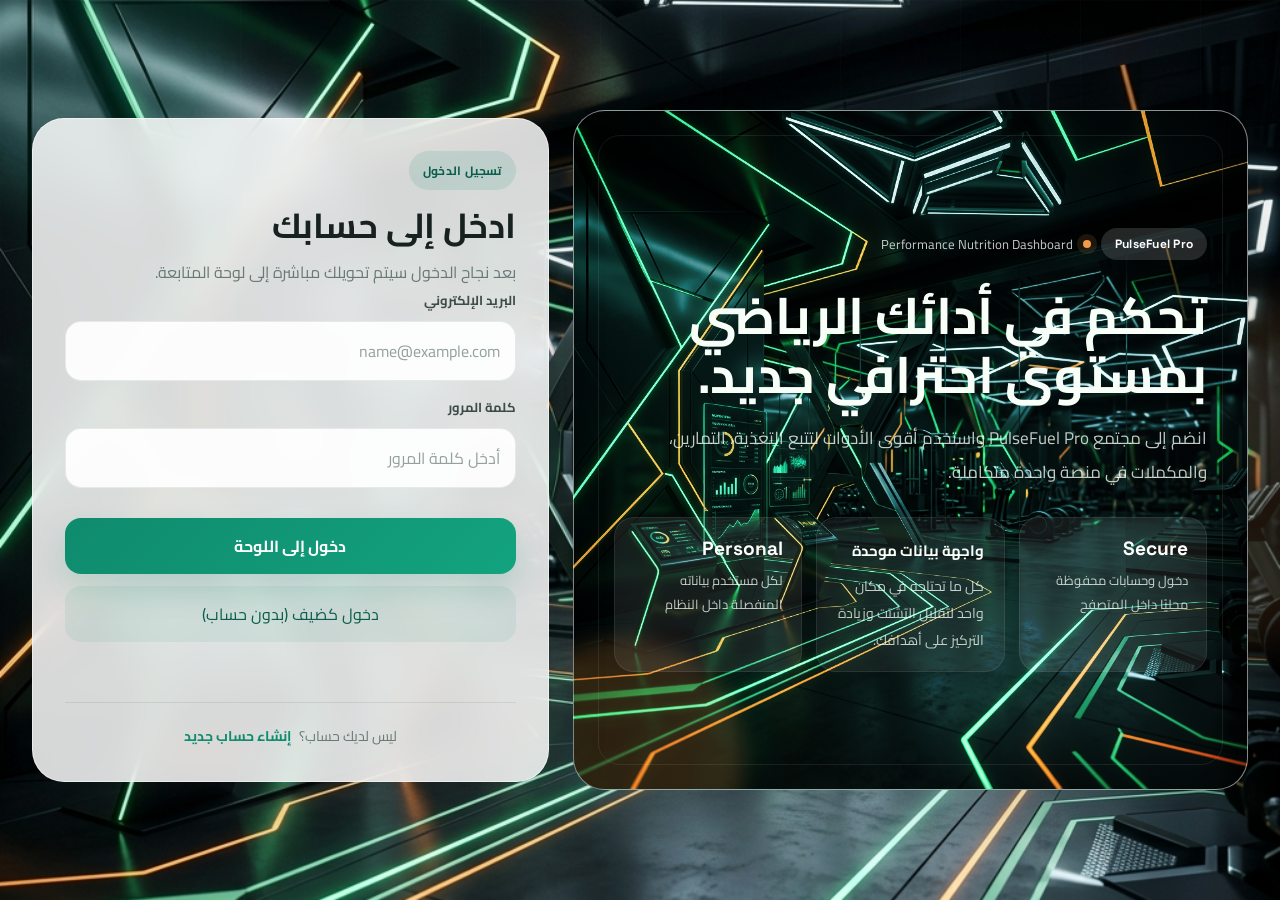
<file: index.html>
<!DOCTYPE html>
<html lang="ar" dir="rtl">
<head>
  <meta charset="UTF-8">
  <meta name="viewport" content="width=device-width, initial-scale=1.0">
  <meta name="description" content="لوحة احترافية لحساب السعرات والماكروز، تنظيم المكملات، تسجيل الأداء، وبناء نظام تمرين وغذاء يومي.">
  <title>PulseFuel Pro | لوحة التغذية والتمرين</title>
  <link rel="preconnect" href="https://fonts.googleapis.com">
  <link rel="preconnect" href="https://fonts.gstatic.com" crossorigin>
  <link href="https://fonts.googleapis.com/css2?family=Cairo:wght@400;500;600;700;800&family=Space+Grotesk:wght@500;700&display=swap" rel="stylesheet">
  <link rel="stylesheet" href="./styles.css">
</head>
<body>
  <div class="page-orb orb-one"></div>
  <div class="page-orb orb-two"></div>

  <div id="appScreen" class="app-shell">
    <header class="topbar">
      <div class="topbar-copy">
        <div class="brand-lockup">
          <span class="brand-kicker">PulseFuel Pro</span>
          <span class="brand-dot"></span>
          <span class="topbar-meta">Performance Command Center</span>
        </div>
        <h1 class="topbar-title">متابعة التغذية، المكملات، والأداء من لوحة واحدة</h1>
        <p class="topbar-text">
          واجهة عملية تمنحك أرقامًا أوضح، قرارات أسرع، وسجلًا مرتبًا لكل ما يتعلق بيومك الرياضي.
        </p>
        <nav class="topbar-nav" aria-label="روابط سريعة">
          <a href="#nutritionPanel">التغذية</a>
          <a href="#supplementsPanel">المكملات</a>
          <a href="#workoutPanel">الأداء</a>
          <a href="#progressPanel">التطور</a>
          <a href="#historyPanel">السجل</a>
        </nav>
      </div>
      <div class="topbar-actions">
        <span id="currentUserName" class="user-badge"></span>
        <button id="logoutBtn" class="btn btn-secondary" type="button">تسجيل الخروج</button>
      </div>
    </header>

    <section class="overview">
      <div class="overview-main">
        <div class="overview-copy">
          <span class="eyebrow">نظرة تشغيلية</span>
          <h2>رتّب يومك الرياضي من أول السعرات حتى آخر جلسة مسجلة.</h2>
          <p>
            كل تعديل في بيانات الجسم أو الهدف ينعكس مباشرة على الماكروز وخطة الأكل. أضف مكملاتك، سجّل أداءك،
            وتابع تطورك من لوحة مصممة لتقلل التشتت وتزيد الوضوح.
          </p>
        </div>

        <div class="overview-stats">
          <div class="stat-box stat-accent">
            <span>السعرات المستهدفة</span>
            <strong id="statCalories">0</strong>
          </div>
          <div class="stat-box">
            <span>أعلى وزن مسجل</span>
            <strong id="statStrongest">0 كجم</strong>
          </div>
          <div class="stat-box">
            <span>تذكيرات المكملات</span>
            <strong id="statSupps">0</strong>
          </div>
          <div class="stat-box">
            <span>الجلسات المسجلة</span>
            <strong id="statSessions">0</strong>
          </div>
        </div>
      </div>

      <aside class="overview-side">
        <span class="panel-badge">تركيز اليوم</span>
        <h3>إشارات سريعة تساعدك على اتخاذ قرارك اليومي</h3>

        <div class="mini-list">
          <div class="mini-card">
            <strong>البروتين</strong>
            <p id="summaryProtein">0 جم يوميًا.</p>
          </div>
          <div class="mini-card">
            <strong>الكارب</strong>
            <p id="summaryCarbs">0 جم للطاقة والأداء.</p>
          </div>
          <div class="mini-card">
            <strong>الدهون</strong>
            <p id="summaryFat">0 جم للتوازن والشبع.</p>
          </div>
          <div class="mini-card">
            <strong>استراتيجية الهدف</strong>
            <p id="summaryGoal">اختر هدفك الحالي لتظهر التوصية المناسبة.</p>
          </div>
          <div class="mini-card">
            <strong>آخر أداء</strong>
            <p id="summaryWorkout">أضف أول جلسة لتبدأ لوحة التقدم بالعمل.</p>
          </div>
          <div class="mini-card">
            <strong>المكمل القادم</strong>
            <p id="summarySuppTime">لا توجد مواعيد مكملات مسجلة حتى الآن.</p>
          </div>
        </div>
      </aside>
    </section>

    <section class="quick-strip">
      <div class="quick-item">
        <strong>1</strong>
        <span>حدّث بياناتك ليتم ضبط السعرات والماكروز تلقائيًا.</span>
      </div>
      <div class="quick-item">
        <strong>2</strong>
        <span>نظّم المكملات والوجبات اليومية في واجهة واحدة.</span>
      </div>
      <div class="quick-item">
        <strong>3</strong>
        <span>سجّل الأداء وراجع الرسم البياني لتقييم التطور.</span>
      </div>
    </section>

    <section class="status-strip" aria-label="حالة المنصة">
      <div class="status-chip">
        <span>حالة المنصة</span>
        <strong>تشغيل مستقر</strong>
      </div>
      <div class="status-chip">
        <span>التخزين</span>
        <strong>محلي وآمن</strong>
      </div>
      <div class="status-chip">
        <span>تحديث الواجهة</span>
        <strong>Professional UI</strong>
      </div>
    </section>

    <section class="grid">
      <div id="nutritionPanel" class="panel panel-wide">
        <div class="panel-head">
          <div>
            <span class="section-kicker">التغذية</span>
            <h2>حاسبة السعرات والماكروز</h2>
            <p>توصية يومية ديناميكية بناءً على العمر، الوزن، الطول، النشاط، والهدف الحالي.</p>
          </div>
        </div>

        <div class="form-grid">
          <div class="field">
            <label for="age">العمر</label>
            <input id="age" type="number" min="12">
          </div>
          <div class="field">
            <label for="weight">الوزن (كجم)</label>
            <input id="weight" type="number" min="30">
          </div>
          <div class="field">
            <label for="height">الطول (سم)</label>
            <input id="height" type="number" min="120">
          </div>
          <div class="field">
            <label for="gender">النوع</label>
            <select id="gender">
              <option value="male">ذكر</option>
              <option value="female">أنثى</option>
            </select>
          </div>
          <div class="field">
            <label for="activity">مستوى النشاط</label>
            <select id="activity">
              <option value="low">نشاط خفيف</option>
              <option value="moderate">نشاط متوسط</option>
              <option value="high">نشاط عالٍ</option>
              <option value="athlete">رياضي مكثف</option>
            </select>
          </div>
          <div class="field">
            <label for="goal">الهدف</label>
            <select id="goal">
              <option value="cut">تنشيف</option>
              <option value="maintain">ثبات</option>
              <option value="bulk">زيادة عضلية</option>
            </select>
          </div>
        </div>

        <div class="macro-cards">
          <div class="macro-card macro-card-highlight">
            <span>السعرات</span>
            <strong id="caloriesValue">0</strong>
            <small>سعرة يوميًا</small>
          </div>
          <div class="macro-card">
            <span>البروتين</span>
            <strong id="proteinValue">0</strong>
            <small>جرام</small>
          </div>
          <div class="macro-card">
            <span>الكارب</span>
            <strong id="carbsValue">0</strong>
            <small>جرام</small>
          </div>
          <div class="macro-card">
            <span>الدهون</span>
            <strong id="fatValue">0</strong>
            <small>جرام</small>
          </div>
        </div>
      </div>

      <div id="supplementsPanel" class="panel panel-mid">
        <div class="panel-head">
          <div>
            <span class="section-kicker">المكملات</span>
            <h2>منبّه المكملات</h2>
            <p>جدول سريع للمكملات اليومية مع إبراز أقرب موعد قادم.</p>
          </div>
        </div>

        <form id="supplementForm">
          <div class="form-grid">
            <div class="field">
              <label for="suppName">اسم المكمل</label>
              <input id="suppName" placeholder="Creatine">
            </div>
            <div class="field">
              <label for="suppDose">الجرعة</label>
              <input id="suppDose" placeholder="5g">
            </div>
            <div class="field-full">
              <label for="suppTime">الوقت</label>
              <input id="suppTime" type="time">
            </div>
          </div>

          <div class="button-row">
            <button class="btn btn-primary" type="submit">إضافة تذكير</button>
          </div>
        </form>

        <div id="supplementList" class="supp-list section-gap"></div>
      </div>

      <div id="workoutPanel" class="panel panel-mid">
        <div class="panel-head">
          <div>
            <span class="section-kicker">الأداء</span>
            <h2>سجل الأوزان</h2>
            <p>أدخل التمرين والوزن والعدات لتتبع التحسن الفعلي مع الوقت.</p>
          </div>
        </div>

        <form id="workoutForm">
          <div class="form-grid">
            <div class="field">
              <label for="workoutDate">التاريخ</label>
              <input id="workoutDate" type="date">
            </div>
            <div class="field">
              <label for="workoutExercise">التمرين</label>
              <input id="workoutExercise" placeholder="Squat">
            </div>
            <div class="field">
              <label for="workoutWeight">الوزن (كجم)</label>
              <input id="workoutWeight" type="number">
            </div>
            <div class="field">
              <label for="workoutReps">العدات</label>
              <input id="workoutReps" type="number">
            </div>
          </div>

          <div class="button-row">
            <button class="btn btn-primary" type="submit">تسجيل الأداء</button>
            <button id="restoreRecords" class="btn btn-secondary" type="button">استعادة سجل المتابعة</button>
          </div>
        </form>
      </div>

      <div class="panel panel-full">
        <div class="panel-head">
          <div>
            <span class="section-kicker">التمارين</span>
            <h2>مكتبة التمارين</h2>
            <p>اختر العضلة أو النمط، ثم استخدم التمرين المقترح مباشرة داخل سجل الأداء.</p>
          </div>
        </div>

        <div class="form-grid">
          <div class="field">
            <label for="exerciseCategory">العضلة أو النوع</label>
            <select id="exerciseCategory"></select>
          </div>
          <div class="field">
            <label for="exercisePreset">التمرين المقترح</label>
            <select id="exercisePreset"></select>
          </div>
        </div>

        <div class="button-row">
          <button id="fillExercise" class="btn btn-secondary" type="button">استخدام التمرين في السجل</button>
        </div>

        <div id="exerciseLibrary" class="option-grid section-gap option-grid-3"></div>
      </div>

      <div id="progressPanel" class="panel panel-wide">
        <div class="panel-head">
          <div>
            <span class="section-kicker">البرنامج</span>
            <h2>نظام التدريب الأسبوعي</h2>
            <p>اختر تقسيمة مناسبة ثم عدّل عليها لاحقًا بحسب جدولك والتعافي المتاح لديك.</p>
          </div>
          <select id="programType" class="compact-select">
            <option value="pushpulllegs">Push Pull Legs</option>
            <option value="upperlower">Upper / Lower</option>
            <option value="fatloss">Fat Loss + Cardio</option>
          </select>
        </div>

        <div id="trainingPlan" class="option-grid"></div>
      </div>

      <div class="panel panel-mid">
        <div class="panel-head">
          <div>
            <span class="section-kicker">الوجبات</span>
            <h2>نظام الأكل اليومي</h2>
            <p>بدّل كل وجبة من خيارات غذائية منظمة ثم ثبّت الاختيار المناسب لك.</p>
          </div>
        </div>

        <div class="form-grid">
          <div class="field">
            <label for="mealSlot">الوجبة</label>
            <select id="mealSlot"></select>
          </div>
          <div class="field">
            <label for="mealChoice">اختيار الأكل</label>
            <select id="mealChoice"></select>
          </div>
        </div>

        <div class="button-row">
          <button id="applyMealChoice" class="btn btn-secondary" type="button">اعتماد الوجبة</button>
          <button id="resetMeals" class="btn btn-danger" type="button">استعادة الاقتراحات</button>
        </div>

        <div id="mealPlan" class="meal-plan section-gap"></div>
      </div>

      <div class="panel panel-wide">
        <div class="panel-head">
          <div>
            <span class="section-kicker">التطور</span>
            <h2>الرسم البياني للأداء</h2>
            <p>لقطة واضحة للتغير في الأوزان المسجلة عبر الوقت.</p>
          </div>
        </div>

        <div class="chart-wrap">
          <canvas id="progressChart" width="900" height="380"></canvas>
        </div>
      </div>

      <div class="panel panel-mid">
        <div class="panel-head">
          <div>
            <span class="section-kicker">القياسات</span>
            <h2>تتبع قياسات الجسم</h2>
            <p>سجّل تطور وزنك ونسبة الدهون وقياسات الخصر بانتظام.</p>
          </div>
        </div>
        <form id="metricsForm">
          <div class="form-grid">
            <div class="field">
              <label for="metricWeight">الوزن الحالي (كجم)</label>
              <input id="metricWeight" type="number" step="0.1" placeholder="75.5">
            </div>
            <div class="field">
              <label for="metricBodyFat">نسبة الدهون (%)</label>
              <input id="metricBodyFat" type="number" step="0.1" placeholder="15">
            </div>
            <div class="field">
              <label for="metricWaist">قياس الخصر (سم)</label>
              <input id="metricWaist" type="number" step="0.1" placeholder="85">
            </div>
            <div class="field">
              <label for="metricDate">التاريخ</label>
              <input id="metricDate" type="date">
            </div>
          </div>
          <div class="button-row">
            <button class="btn btn-primary" type="submit">حفظ القياسات</button>
          </div>
        </form>
        <div id="metricsList" class="history-list section-gap"></div>
      </div>

      <div class="panel panel-mid">
        <div class="panel-head">
          <div>
            <span class="section-kicker">الهيدرات</span>
            <h2>متابعة شرب الماء</h2>
            <p>حافظ على ترطيب جسمك بتسجيل كمية الماء المستهلكة يومياً.</p>
          </div>
        </div>
        <div class="water-tracker-box">
          <div class="water-stat">
            <strong id="waterTotal">0</strong>
            <span>لتر اليوم</span>
          </div>
          <div class="water-actions">
            <button id="addWaterSmall" class="btn btn-secondary">+ 250ml</button>
            <button id="addWaterLarge" class="btn btn-secondary">+ 500ml</button>
            <button id="resetWater" class="btn btn-danger">تصفير</button>
          </div>
          <div class="water-progress-bar">
            <div id="waterProgress" class="water-fill" style="width: 0%"></div>
          </div>
          <small>الهدف اليومي: 3 لتر</small>
        </div>
      </div>

      <div id="historyPanel" class="panel panel-full">
        <div class="panel-head">
          <div>
            <span class="section-kicker">السجل</span>
            <h2>آخر السجلات</h2>
            <p>قائمة مرتبة من الأحدث إلى الأقدم مع إمكانية حذف أي جلسة لم تعد تريد الاحتفاظ بها.</p>
          </div>
          <button id="clearHistory" class="btn btn-danger" type="button">مسح السجل</button>
        </div>

        <div id="historyList" class="history-list history-table"></div>
      </div>
    </section>

    <div class="footer-note">
      PulseFuel Pro &copy; 2026 | منصة احترافية لإدارة الأداء الرياضي والتغذية. جميع الحقوق محفوظة.
    </div>
  </div>

  <script src="./app.js"></script>
</body>
</html>
</file>
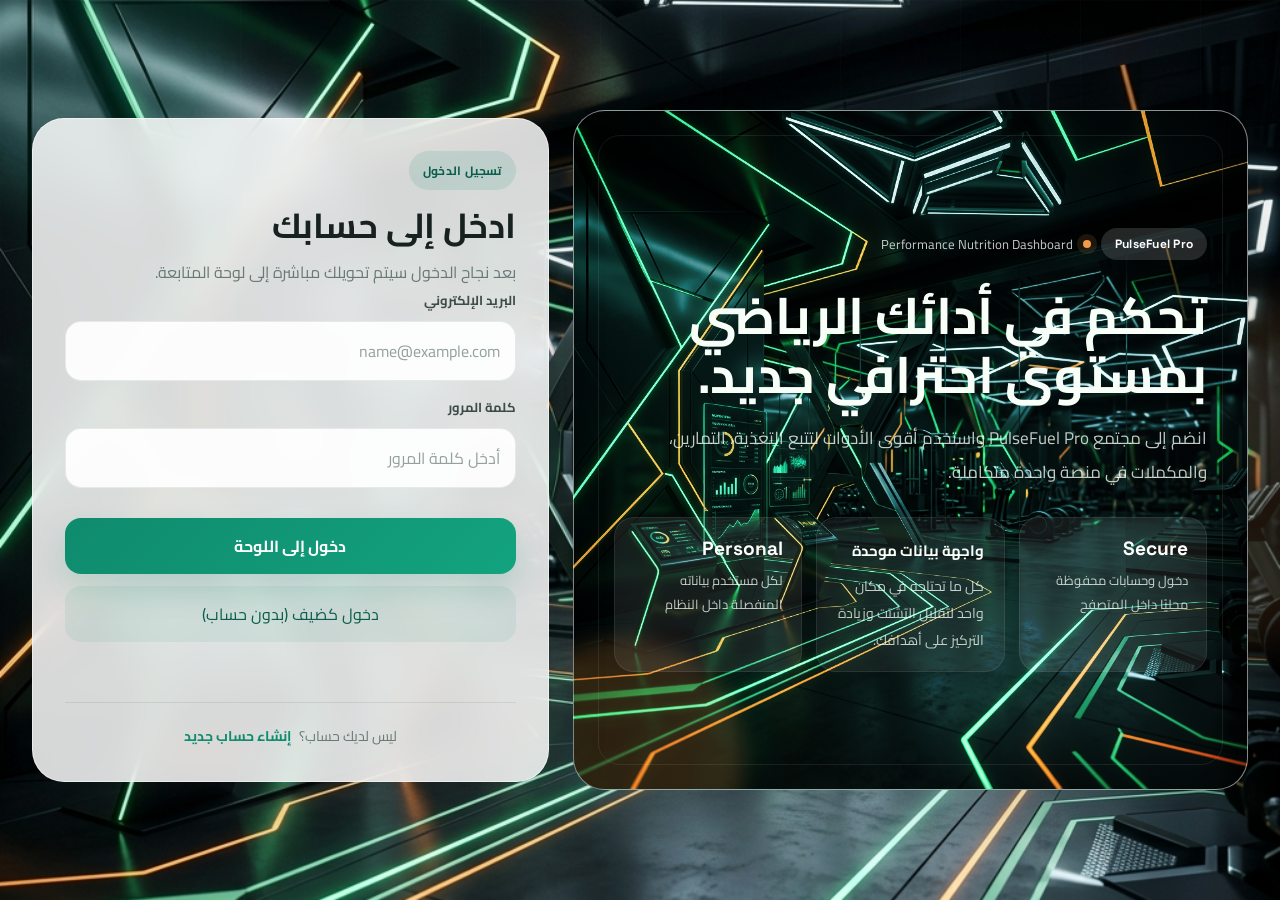
<file: login.html>
<!DOCTYPE html>
<html lang="ar" dir="rtl">
<head>
  <meta charset="UTF-8">
  <meta name="viewport" content="width=device-width, initial-scale=1.0">
  <meta name="description" content="صفحة تسجيل الدخول الخاصة بمنصة PulseFuel Pro لإدارة التغذية والتمرين.">
  <title>PulseFuel Pro | تسجيل الدخول</title>
  <link rel="preconnect" href="https://fonts.googleapis.com">
  <link rel="preconnect" href="https://fonts.gstatic.com" crossorigin>
  <link href="https://fonts.googleapis.com/css2?family=Cairo:wght@400;500;600;700;800&family=Space+Grotesk:wght@500;700&display=swap" rel="stylesheet">
  <link rel="stylesheet" href="styles.css">
</head>
<body>
  <div class="page-orb orb-one"></div>
  <div class="page-orb orb-two"></div>

  <div class="auth-shell">
    <section class="auth-hero">
      <div class="auth-brand">
        <div class="brand-lockup">
          <span class="brand-kicker">PulseFuel Pro</span>
          <span class="brand-dot"></span>
          <span class="brand-support">Performance Nutrition Dashboard</span>
        </div>

        <h1>تحكم في أدائك الرياضي بمستوى احترافي جديد.</h1>
        <p>
          انضم إلى مجتمع PulseFuel Pro واستخدم أقوى الأدوات لتتبع التغذية، التمارين، والمكملات في منصة واحدة متكاملة.
        </p>

        <div class="auth-metrics">
          <div class="metric-card">
            <strong>Secure</strong>
            <span>دخول وحسابات محفوظة محليًا داخل المتصفح</span>
          </div>
          <div class="auth-feature">
            <strong>واجهة بيانات موحدة</strong>
            <span>كل ما تحتاجه في مكان واحد لتقليل التشتت وزيادة التركيز على أهدافك.</span>
          </div>
          <div class="metric-card">
            <strong>Personal</strong>
            <span>لكل مستخدم بياناته المنفصلة داخل النظام</span>
          </div>
        </div>
      </div>

      <div class="auth-panel">
        <div class="auth-panel-head">
          <span class="panel-badge">تسجيل الدخول</span>
          <h2>ادخل إلى حسابك</h2>
          <p>بعد نجاح الدخول سيتم تحويلك مباشرة إلى لوحة المتابعة.</p>
        </div>

        <form id="loginForm" class="auth-form">
          <div class="field">
            <label for="loginEmail">البريد الإلكتروني</label>
            <input id="loginEmail" type="email" placeholder="name@example.com" autocomplete="email">
          </div>
          <div class="field">
            <label for="loginPassword">كلمة المرور</label>
            <input id="loginPassword" type="password" placeholder="أدخل كلمة المرور" autocomplete="current-password">
          </div>
          <div class="button-row">
            <button class="btn btn-primary auth-submit" type="submit">دخول إلى اللوحة</button>
            <button id="guestLogin" class="btn btn-secondary auth-submit" type="button">دخول كضيف (بدون حساب)</button>
          </div>
        </form>

        <div id="authMessage" class="auth-message"></div>

        <div class="auth-footer">
          ليس لديك حساب؟ <a href="./register.html" class="auth-link">إنشاء حساب جديد</a>
        </div>
      </div>
    </section>
  </div>

  <script src="./login.js"></script>
</body>
</html>
</file>
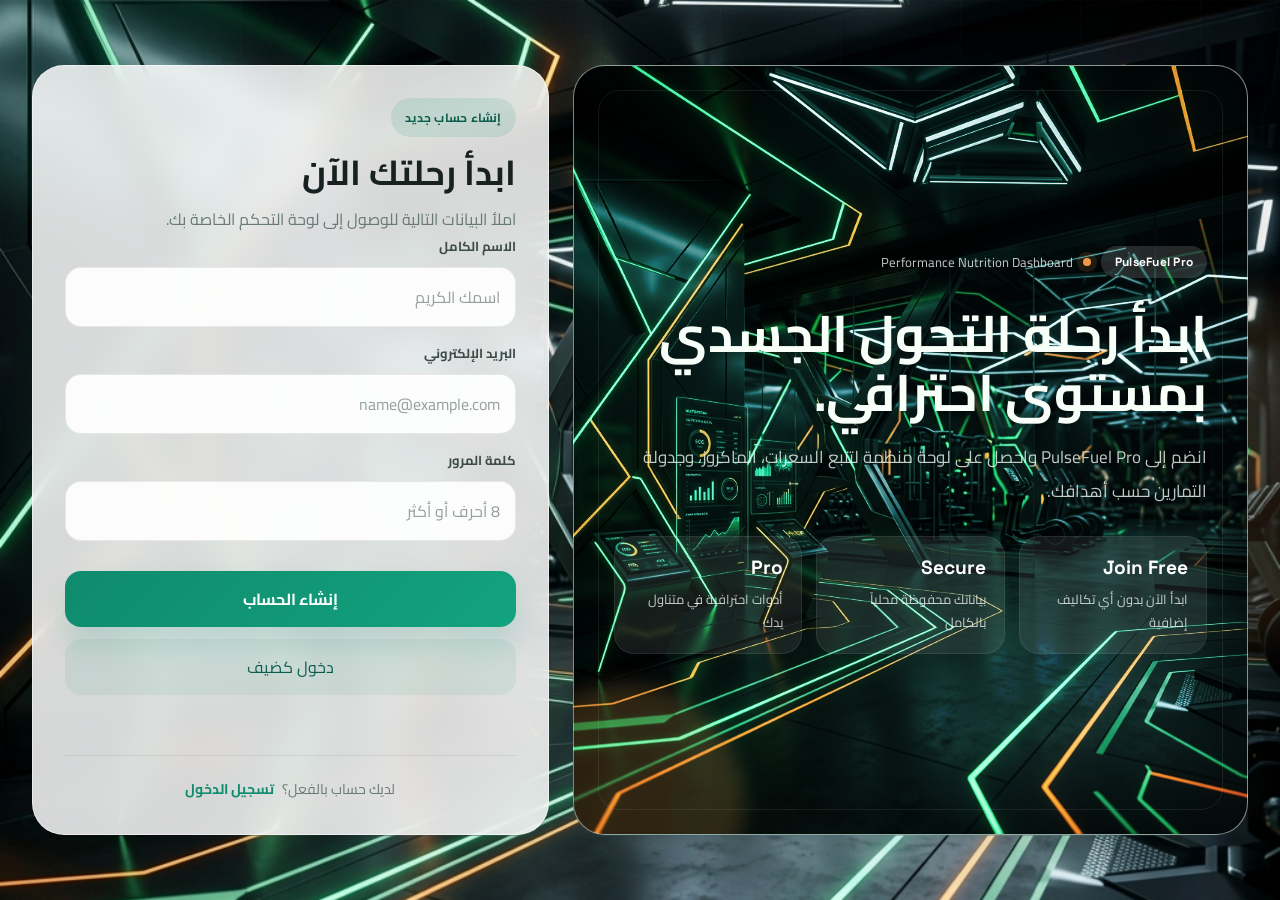
<file: register.html>
<!DOCTYPE html>
<html lang="ar" dir="rtl">
<head>
  <meta charset="UTF-8">
  <meta name="viewport" content="width=device-width, initial-scale=1.0">
  <meta name="description" content="صفحة إنشاء حساب جديد في منصة PulseFuel Pro لإدارة التغذية والتمرين.">
  <title>PulseFuel Pro | إنشاء حساب جديد</title>
  <link rel="preconnect" href="https://fonts.googleapis.com">
  <link rel="preconnect" href="https://fonts.gstatic.com" crossorigin>
  <link href="https://fonts.googleapis.com/css2?family=Cairo:wght@400;500;600;700;800&family=Space+Grotesk:wght@500;700&display=swap" rel="stylesheet">
  <link rel="stylesheet" href="./styles.css">
</head>
<body>
  <div class="page-orb orb-one"></div>
  <div class="page-orb orb-two"></div>

  <div class="auth-shell">
    <section class="auth-hero">
      <div class="auth-brand">
        <div class="brand-lockup">
          <span class="brand-kicker">PulseFuel Pro</span>
          <span class="brand-dot"></span>
          <span class="brand-support">Performance Nutrition Dashboard</span>
        </div>

        <h1>ابدأ رحلة التحول الجسدي بمستوى احترافي.</h1>
        <p>
          انضم إلى PulseFuel Pro واحصل على لوحة منظمة لتتبع السعرات، الماكروز، وجدولة التمارين حسب أهدافك.
        </p>

        <div class="auth-metrics">
          <div class="metric-card">
            <strong>Join Free</strong>
            <span>ابدأ الآن بدون أي تكاليف إضافية</span>
          </div>
          <div class="metric-card">
            <strong>Secure</strong>
            <span>بياناتك محفوظة محلياً بالكامل</span>
          </div>
          <div class="metric-card">
            <strong>Pro</strong>
            <span>أدوات احترافية في متناول يدك</span>
          </div>
        </div>
      </div>

      <div class="auth-panel">
        <div class="auth-panel-head">
          <span class="panel-badge">إنشاء حساب جديد</span>
          <h2>ابدأ رحلتك الآن</h2>
          <p>املأ البيانات التالية للوصول إلى لوحة التحكم الخاصة بك.</p>
        </div>

        <form id="signupForm" class="auth-form">
          <div class="field">
            <label for="signupName">الاسم الكامل</label>
            <input id="signupName" type="text" placeholder="اسمك الكريم" autocomplete="name" required>
          </div>
          <div class="field">
            <label for="signupEmail">البريد الإلكتروني</label>
            <input id="signupEmail" type="email" placeholder="name@example.com" autocomplete="email" required>
          </div>
          <div class="field">
            <label for="signupPassword">كلمة المرور</label>
            <input id="signupPassword" type="password" placeholder="8 أحرف أو أكثر" autocomplete="new-password" required>
          </div>
          <div class="button-row">
            <button class="btn btn-primary auth-submit" type="submit">إنشاء الحساب</button>
            <button id="guestLogin" class="btn btn-secondary auth-submit" type="button">دخول كضيف</button>
          </div>
        </form>

        <div id="authMessage" class="auth-message"></div>

        <div class="auth-footer">
          لديك حساب بالفعل؟ <a href="./login.html" class="auth-link">تسجيل الدخول</a>
        </div>
      </div>
    </section>
  </div>

  <script src="./register.js"></script>
</body>
</html>
</file>
<file: styles.css>
:root {
  --bg: #f4f4ee;
  --bg-soft: #eceee5;
  --surface: rgba(255, 255, 255, 0.78);
  --surface-strong: rgba(255, 255, 255, 0.96);
  --surface-muted: rgba(245, 247, 241, 0.94);
  --surface-accent: rgba(223, 243, 235, 0.95);
  --ink: #17211f;
  --ink-soft: #3d4c48;
  --muted: #697975;
  --line: rgba(23, 33, 31, 0.09);
  --line-strong: rgba(23, 33, 31, 0.16);
  --accent: #0f8b6d;
  --accent-strong: #0a5d4a;
  --accent-soft: rgba(15, 139, 109, 0.12);
  --accent-glow: rgba(15, 139, 109, 0.18);
  --highlight: #f2994a;
  --danger: #c44b4b;
  --danger-soft: rgba(196, 75, 75, 0.12);
  --warn-soft: rgba(242, 153, 74, 0.16);
  --shadow-lg: 0 30px 70px rgba(21, 34, 30, 0.08);
  --shadow-md: 0 18px 40px rgba(21, 34, 30, 0.06);
  --radius-xl: 32px;
  --radius-lg: 24px;
  --radius-md: 18px;
  --radius-sm: 14px;
}

* {
  box-sizing: border-box;
}

html {
  scroll-behavior: smooth;
}

body {
  margin: 0;
  min-height: 100vh;
  font-family: "Cairo", Tahoma, sans-serif;
  color: var(--ink);
  background:
    url('./fitness_login_bg_1778230563789.png') no-repeat center center fixed,
    radial-gradient(circle at top left, rgba(15, 139, 109, 0.14), transparent 26%),
    radial-gradient(circle at 88% 10%, rgba(242, 153, 74, 0.16), transparent 20%),
    linear-gradient(180deg, #f8faf5 0%, #eff1e8 52%, #e7ebdf 100%);
  background-size: cover;
  position: relative;
  overflow-x: hidden;
}

body::before {
  content: "";
  position: fixed;
  inset: 0;
  pointer-events: none;
  background-image:
    linear-gradient(rgba(255, 255, 255, 0.18) 1px, transparent 1px),
    linear-gradient(90deg, rgba(255, 255, 255, 0.18) 1px, transparent 1px);
  background-size: 120px 120px;
  mask-image: linear-gradient(180deg, rgba(0, 0, 0, 0.28), transparent 85%);
  opacity: 0.35;
}

.page-orb {
  position: fixed;
  border-radius: 50%;
  pointer-events: none;
  filter: blur(20px);
  z-index: 0;
}

.orb-one {
  width: 320px;
  height: 320px;
  top: -110px;
  left: -80px;
  background: rgba(15, 139, 109, 0.14);
}

.orb-two {
  width: 360px;
  height: 360px;
  top: 32%;
  right: -120px;
  background: rgba(242, 153, 74, 0.12);
}

.app-hidden,
.auth-hidden {
  display: none !important;
}

.auth-shell,
.app-shell {
  position: relative;
  z-index: 1;
}

.auth-shell {
  min-height: 100vh;
  padding: 32px;
  display: grid;
  place-items: center;
}

.auth-hero {
  width: min(1220px, 100%);
  display: grid;
  grid-template-columns: 1.15fr 0.88fr;
  gap: 24px;
  align-items: stretch;
}

.auth-brand,
.auth-panel,
.topbar,
.overview-main,
.overview-side,
.quick-strip,
.panel {
  background: var(--surface);
  border: 1px solid rgba(255, 255, 255, 0.52);
  box-shadow: var(--shadow-lg);
  backdrop-filter: blur(16px);
  min-width: 0;
}

.auth-brand,
.auth-panel,
.topbar,
.overview-main,
.overview-side,
.quick-strip,
.panel {
  animation: rise-in 700ms ease both;
}

.auth-brand {
  border-radius: var(--radius-xl);
  padding: 40px;
  display: flex;
  flex-direction: column;
  justify-content: center;
  min-height: 680px;
  background:
    linear-gradient(145deg, rgba(13, 82, 66, 0.92), rgba(17, 40, 34, 0.88)),
    url('./fitness_login_bg_1778230563789.png') no-repeat center center;
  background-size: cover;
  background-blend-mode: overlay;
  color: #f7fff8;
  position: relative;
  overflow: hidden;
}

.auth-brand::before {
  content: "";
  position: absolute;
  inset: auto auto -90px -70px;
  width: 240px;
  height: 240px;
  border-radius: 50%;
  background: rgba(242, 153, 74, 0.18);
  filter: blur(10px);
}

.auth-brand::after {
  content: "";
  position: absolute;
  inset: 24px;
  border: 1px solid rgba(255, 255, 255, 0.08);
  border-radius: calc(var(--radius-xl) - 10px);
}

.brand-lockup {
  display: flex;
  align-items: center;
  gap: 10px;
  flex-wrap: wrap;
  max-width: 100%;
}

.brand-kicker,
.eyebrow,
.panel-badge,
.section-kicker {
  display: inline-flex;
  align-items: center;
  width: fit-content;
  padding: 8px 14px;
  border-radius: 999px;
  font-size: 12px;
  font-weight: 700;
  letter-spacing: 0.02em;
}

.brand-kicker {
  font-family: "Space Grotesk", sans-serif;
  background: rgba(255, 255, 255, 0.14);
  color: #ffffff;
}

.brand-dot {
  width: 8px;
  height: 8px;
  border-radius: 50%;
  background: var(--highlight);
  box-shadow: 0 0 0 6px rgba(242, 153, 74, 0.12);
}

.brand-support,
.topbar-meta {
  color: rgba(255, 255, 255, 0.78);
  font-size: 13px;
  overflow-wrap: anywhere;
}

.auth-brand h1 {
  margin: 26px 0 0;
  max-width: 720px;
  font-size: clamp(2.3rem, 4vw, 4.2rem);
  line-height: 1.15;
  position: relative;
  z-index: 1;
}

.auth-brand p {
  margin: 18px 0 0;
  max-width: 640px;
  color: rgba(247, 255, 248, 0.78);
  font-size: 17px;
  line-height: 2;
  position: relative;
  z-index: 1;
}

.auth-metrics {
  display: grid;
  grid-template-columns: repeat(3, minmax(0, 1fr));
  gap: 14px;
  margin-top: 28px;
  position: relative;
  z-index: 1;
}

.metric-card {
  padding: 18px;
  border-radius: 20px;
  background: rgba(255, 255, 255, 0.08);
  border: 1px solid rgba(255, 255, 255, 0.08);
}

.metric-card strong {
  display: block;
  font-family: "Space Grotesk", sans-serif;
  font-size: 1.2rem;
  color: #ffffff;
}

.metric-card span {
  display: block;
  margin-top: 8px;
  color: rgba(247, 255, 248, 0.78);
  font-size: 13px;
  line-height: 1.8;
}

.auth-feature-list {
  display: grid;
  gap: 14px;
  margin-top: 28px;
  position: relative;
  z-index: 1;
}

.auth-feature {
  padding: 18px 20px;
  border-radius: 20px;
  background: rgba(255, 255, 255, 0.06);
  border: 1px solid rgba(255, 255, 255, 0.08);
}

.auth-feature strong {
  display: block;
  font-size: 15px;
}

.auth-feature span {
  display: block;
  margin-top: 8px;
  color: rgba(247, 255, 248, 0.76);
  font-size: 14px;
  line-height: 1.9;
}

.auth-panel {
  border-radius: var(--radius-xl);
  padding: 32px;
  align-self: center;
  background: rgba(255, 255, 255, 0.84);
}

.auth-panel-head h2,
.topbar-title,
.overview-copy h2,
.panel-head h2 {
  margin: 14px 0 0;
  line-height: 1.25;
}

.auth-panel-head h2 {
  font-size: clamp(1.8rem, 2.7vw, 2.5rem);
}

.auth-panel-head p,
.topbar-text,
.overview-copy p,
.panel-head p,
.mini-card p,
.option-card p,
.meal-card p,
.supp-meta,
.history-meta,
.footer-note {
  color: var(--muted);
}

.auth-panel-head p {
  margin: 10px 0 0;
  line-height: 1.9;
}

.panel-badge {
  background: var(--accent-soft);
  color: var(--accent-strong);
}

.auth-tabs {
  display: grid;
  grid-template-columns: repeat(2, minmax(0, 1fr));
  gap: 10px;
  margin: 26px 0 20px;
  padding: 6px;
  border-radius: 18px;
  background: rgba(15, 139, 109, 0.08);
}

.auth-tab {
  border: 0;
  border-radius: 14px;
  padding: 14px 16px;
  background: transparent;
  color: var(--ink-soft);
  cursor: pointer;
  transition: background 180ms ease, color 180ms ease, transform 180ms ease;
}

.auth-tab:hover {
  transform: translateY(-1px);
}

.auth-tab-active {
  background: var(--surface-strong);
  color: var(--ink);
  box-shadow: 0 10px 24px rgba(15, 139, 109, 0.12);
}

.auth-form {
  display: grid;
  gap: 14px;
}

.auth-submit {
  width: 100%;
  justify-content: center;
}

.auth-message {
  min-height: 22px;
  margin-top: 14px;
  font-size: 14px;
}

.auth-error {
  color: var(--danger);
}

.auth-success {
  color: var(--accent-strong);
}

.auth-footer {
  margin-top: 24px;
  text-align: center;
  font-size: 14px;
  color: var(--muted);
  border-top: 1px solid var(--line);
  padding-top: 20px;
}

.auth-link {
  color: var(--accent);
  text-decoration: none;
  font-weight: 700;
  margin-right: 5px;
  transition: color 180ms ease;
}

.auth-link:hover {
  color: var(--accent-strong);
  text-decoration: underline;
}

.app-shell {
  width: min(1300px, calc(100% - 36px));
  margin: 0 auto;
  padding: 28px 0 42px;
}

.topbar {
  display: flex;
  align-items: center;
  justify-content: space-between;
  gap: 24px;
  border-radius: 24px;
  padding: 12px 24px;
  margin-bottom: 20px;
  background:
    linear-gradient(145deg, rgba(255, 255, 255, 0.94), rgba(249, 250, 246, 0.86));
  position: sticky;
  top: 10px;
  z-index: 20;
}

.topbar-copy {
  max-width: 780px;
  width: 100%;
  min-width: 0;
}

.topbar-title {
  font-size: clamp(1.2rem, 2vw, 1.5rem);
  margin-top: 4px;
}

.topbar-text {
  margin: 4px 0 0;
  line-height: 1.6;
  font-size: 14px;
  opacity: 0.8;
}

.topbar-nav {
  margin-top: 12px;
  display: flex;
  gap: 8px;
  flex-wrap: wrap;
}

.topbar-nav a {
  text-decoration: none;
  color: var(--ink-soft);
  font-size: 13px;
  font-weight: 700;
  padding: 8px 12px;
  border-radius: 999px;
  border: 1px solid rgba(23, 33, 31, 0.09);
  background: rgba(255, 255, 255, 0.86);
  transition: background 180ms ease, color 180ms ease, border-color 180ms ease;
}

.topbar-nav a:hover {
  color: var(--accent-strong);
  border-color: rgba(15, 139, 109, 0.3);
  background: rgba(15, 139, 109, 0.08);
}

.topbar-actions {
  display: flex;
  align-items: center;
  gap: 10px;
  flex-wrap: wrap;
}

.topbar-actions .btn {
  padding: 8px 16px;
  font-size: 13px;
  border-radius: 14px;
}

.topbar .topbar-meta {
  color: var(--muted);
}

.user-badge {
  display: inline-flex;
  align-items: center;
  padding: 8px 14px;
  border-radius: 999px;
  background: var(--surface-accent);
  color: var(--accent-strong);
  border: 1px solid rgba(15, 139, 109, 0.12);
  font-size: 13px;
  font-weight: 700;
}

.overview {
  display: grid;
  grid-template-columns: 1.3fr 0.95fr;
  gap: 22px;
}

.overview-main,
.overview-side {
  border-radius: 28px;
  padding: 28px;
}

.overview-main {
  background:
    linear-gradient(135deg, rgba(255, 255, 255, 0.92), rgba(245, 247, 241, 0.84));
}

.eyebrow,
.section-kicker {
  background: rgba(15, 139, 109, 0.08);
  color: var(--accent-strong);
}

.overview-copy h2 {
  font-size: clamp(2rem, 3.2vw, 3.2rem);
}

.overview-copy p {
  margin: 14px 0 0;
  font-size: 16px;
  line-height: 1.95;
  max-width: 760px;
}

.overview-stats {
  display: grid;
  grid-template-columns: repeat(4, minmax(0, 1fr));
  gap: 14px;
  margin-top: 28px;
}

.stat-box,
.mini-card,
.macro-card,
.option-card,
.meal-card,
.supp-item,
.history-item,
.quick-item {
  background: var(--surface-strong);
  border: 1px solid rgba(23, 33, 31, 0.06);
  box-shadow: var(--shadow-md);
  min-width: 0;
}

.stat-box {
  padding: 18px;
  border-radius: 20px;
}

.stat-accent {
  background:
    linear-gradient(145deg, rgba(15, 139, 109, 0.98), rgba(10, 93, 74, 0.95));
  border-color: transparent;
}

.stat-accent span,
.stat-accent strong {
  color: #ffffff;
}

.stat-box span {
  display: block;
  font-size: 13px;
  color: var(--muted);
}

.stat-box strong {
  display: block;
  margin-top: 10px;
  font-family: "Space Grotesk", sans-serif;
  font-size: clamp(1.6rem, 2vw, 2.2rem);
  color: var(--ink);
}

.overview-side h3,
.panel-head h2 {
  margin: 14px 0 0;
}

.mini-list,
.supp-list,
.history-list,
.meal-plan,
.option-grid {
  display: grid;
  gap: 14px;
}

.mini-list {
  margin-top: 18px;
  grid-template-columns: repeat(2, minmax(0, 1fr));
}

.mini-card,
.macro-card,
.option-card,
.meal-card {
  padding: 18px;
  border-radius: 20px;
}

.mini-card strong,
.option-card strong,
.meal-card strong {
  font-size: 15px;
}

.mini-card p,
.option-card p,
.meal-card p {
  margin: 10px 0 0;
  font-size: 14px;
  line-height: 1.9;
}

.option-grid-3 {
  grid-template-columns: repeat(3, minmax(0, 1fr));
}

.option-card small {
  display: block;
  margin-top: 12px;
  color: var(--ink-soft);
  line-height: 1.8;
}

.quick-strip {
  margin: 22px 0;
  border-radius: 24px;
  padding: 16px;
  display: grid;
  grid-template-columns: repeat(3, minmax(0, 1fr));
  gap: 14px;
}

.status-strip {
  margin: 0 0 22px;
  display: grid;
  grid-template-columns: repeat(3, minmax(0, 1fr));
  gap: 14px;
}

.status-chip {
  background: rgba(255, 255, 255, 0.82);
  border: 1px solid rgba(23, 33, 31, 0.08);
  box-shadow: var(--shadow-md);
  border-radius: 18px;
  padding: 14px 16px;
}

.status-chip span {
  display: block;
  color: var(--muted);
  font-size: 12px;
}

.status-chip strong {
  display: block;
  margin-top: 8px;
  color: var(--ink);
  font-size: 15px;
}

.quick-item {
  padding: 16px 18px;
  border-radius: 18px;
  display: flex;
  align-items: center;
  gap: 14px;
}

.quick-item strong {
  width: 40px;
  height: 40px;
  border-radius: 14px;
  display: grid;
  place-items: center;
  background: var(--accent-soft);
  color: var(--accent-strong);
  font-family: "Space Grotesk", sans-serif;
  font-size: 18px;
  flex-shrink: 0;
}

.quick-item span {
  color: var(--ink-soft);
  font-size: 14px;
  line-height: 1.8;
}

.grid {
  display: grid;
  grid-template-columns: repeat(12, minmax(0, 1fr));
  gap: 22px;
}

.panel {
  padding: 24px;
  border-radius: 28px;
  transition: transform 200ms ease, box-shadow 200ms ease;
  scroll-margin-top: 120px;
}

.panel:hover,
.option-card:hover,
.macro-card:hover,
.meal-card:hover,
.mini-card:hover,
.supp-item:hover,
.history-item:hover {
  transform: translateY(-2px);
}

.panel-wide {
  grid-column: span 7;
}

.panel-mid {
  grid-column: span 5;
}

.panel-full {
  grid-column: span 12;
}

.panel-head,
.split-line {
  display: flex;
  align-items: center;
  justify-content: space-between;
  gap: 16px;
}

.panel-head {
  margin-bottom: 18px;
}

.panel-head p {
  margin: 10px 0 0;
  font-size: 14px;
  line-height: 1.85;
}

.form-grid {
  display: grid;
  grid-template-columns: repeat(2, minmax(0, 1fr));
  gap: 14px;
}

.field,
.field-full {
  display: flex;
  flex-direction: column;
  gap: 9px;
}

.field-full {
  grid-column: 1 / -1;
}

label {
  color: var(--ink-soft);
  font-size: 13px;
  font-weight: 700;
}

input,
select,
button {
  font: inherit;
}

input,
select {
  width: 100%;
  padding: 14px 15px;
  border-radius: 16px;
  border: 1px solid var(--line);
  background: rgba(255, 255, 255, 0.92);
  color: var(--ink);
  outline: none;
  transition: border-color 180ms ease, box-shadow 180ms ease, background 180ms ease;
}

input::placeholder {
  color: #95a19d;
}

.compact-select {
  width: auto;
  min-width: 220px;
}

input:focus,
select:focus {
  border-color: rgba(15, 139, 109, 0.45);
  box-shadow: 0 0 0 5px rgba(15, 139, 109, 0.12);
  background: #ffffff;
}

.button-row {
  display: flex;
  flex-wrap: wrap;
  gap: 12px;
  margin-top: 16px;
}

.btn {
  border: 0;
  border-radius: 16px;
  padding: 13px 20px;
  cursor: pointer;
  transition: transform 180ms ease, opacity 180ms ease, background 180ms ease, box-shadow 180ms ease;
}

.btn:hover {
  transform: translateY(-1px);
}

.btn:focus-visible,
.icon-btn:focus-visible,
input:focus-visible,
select:focus-visible {
  outline: 3px solid rgba(15, 139, 109, 0.2);
  outline-offset: 1px;
}

.btn-primary {
  background: linear-gradient(135deg, var(--accent), #13a37f);
  color: #ffffff;
  font-weight: 700;
  box-shadow: 0 16px 30px rgba(15, 139, 109, 0.18);
}

.btn-secondary {
  background: rgba(15, 139, 109, 0.08);
  color: var(--accent-strong);
}

.btn-danger {
  background: var(--danger-soft);
  color: var(--danger);
}

.macro-cards {
  display: grid;
  grid-template-columns: repeat(4, minmax(0, 1fr));
  gap: 14px;
  margin-top: 18px;
}

.macro-card {
  background: linear-gradient(180deg, rgba(255, 255, 255, 0.98), rgba(247, 248, 243, 0.96));
}

.macro-card-highlight {
  background:
    linear-gradient(160deg, rgba(15, 139, 109, 0.98), rgba(11, 93, 74, 0.94));
}

.macro-card-highlight span,
.macro-card-highlight strong,
.macro-card-highlight small {
  color: #ffffff;
}

.macro-card span {
  display: block;
  color: var(--muted);
  font-size: 12px;
}

.macro-card strong {
  display: block;
  margin-top: 12px;
  font-family: "Space Grotesk", sans-serif;
  font-size: clamp(1.7rem, 2.1vw, 2.3rem);
  color: var(--ink);
}

.macro-card small {
  display: block;
  margin-top: 8px;
  color: var(--ink-soft);
}

.supp-item,
.history-item {
  display: flex;
  align-items: center;
  justify-content: space-between;
  gap: 14px;
  padding: 16px 18px;
  border-radius: 18px;
}

.record-actions {
  display: inline-flex;
  align-items: center;
  gap: 10px;
  flex-wrap: wrap;
}

.pill,
.tag,
.mini-tag {
  display: inline-flex;
  align-items: center;
  justify-content: center;
  padding: 6px 10px;
  border-radius: 999px;
  font-size: 12px;
  font-weight: 700;
}

.pill {
  min-width: 94px;
}

.pill-soon {
  background: var(--warn-soft);
  color: #b36420;
}

.pill-ok,
.tag {
  background: rgba(15, 139, 109, 0.12);
  color: var(--accent-strong);
}

.mini-tag {
  background: rgba(23, 33, 31, 0.06);
  color: var(--ink-soft);
}

.icon-btn {
  border: 0;
  padding: 9px 12px;
  border-radius: 12px;
  background: rgba(23, 33, 31, 0.06);
  color: var(--ink-soft);
  cursor: pointer;
  transition: background 180ms ease, color 180ms ease;
}

.icon-btn:hover {
  background: rgba(196, 75, 75, 0.12);
  color: var(--danger);
}

.empty {
  padding: 22px;
  border: 1px dashed var(--line-strong);
  border-radius: 18px;
  color: var(--muted);
  text-align: center;
  background: rgba(255, 255, 255, 0.56);
}

.chart-wrap {
  min-height: 380px;
  padding: 18px;
  border-radius: 22px;
  background: linear-gradient(180deg, rgba(255, 255, 255, 0.92), rgba(246, 247, 242, 0.96));
  border: 1px solid rgba(23, 33, 31, 0.06);
}

.water-tracker-box {
  display: flex;
  flex-direction: column;
  gap: 18px;
  padding: 20px;
  border-radius: 22px;
  background: rgba(15, 139, 109, 0.04);
  border: 1px solid rgba(15, 139, 109, 0.08);
}

.water-stat {
  display: flex;
  flex-direction: column;
  align-items: center;
  text-align: center;
}

.water-stat strong {
  font-family: "Space Grotesk", sans-serif;
  font-size: 3rem;
  color: var(--accent);
  line-height: 1;
}

.water-stat span {
  font-size: 14px;
  color: var(--muted);
  margin-top: 5px;
}

.water-actions {
  display: grid;
  grid-template-columns: 1fr 1fr;
  gap: 10px;
}

.water-actions #resetWater {
  grid-column: span 2;
}

.water-progress-bar {
  width: 100%;
  height: 12px;
  background: rgba(15, 139, 109, 0.1);
  border-radius: 999px;
  overflow: hidden;
  position: relative;
}

.water-fill {
  height: 100%;
  background: linear-gradient(90deg, var(--accent), #13a37f);
  transition: width 0.5s cubic-bezier(0.4, 0, 0.2, 1);
}

#progressChart {
  width: 100%;
  height: auto;
}

.history-table,
.section-gap {
  margin-top: 16px;
}

.footer-note {
  margin-top: 24px;
  text-align: center;
  font-size: 13px;
  line-height: 1.9;
}

@keyframes rise-in {
  from {
    opacity: 0;
    transform: translateY(18px);
  }

  to {
    opacity: 1;
    transform: translateY(0);
  }
}

@media (max-width: 1160px) {
  .auth-hero,
  .overview,
  .grid {
    grid-template-columns: 1fr;
  }

  .panel-wide,
  .panel-mid,
  .panel-full {
    grid-column: auto;
  }

  .overview-stats {
    grid-template-columns: repeat(2, minmax(0, 1fr));
  }

  .option-grid-3,
  .quick-strip,
  .auth-metrics,
  .status-strip {
    grid-template-columns: repeat(2, minmax(0, 1fr));
  }
}

@media (max-width: 760px) {
  .auth-shell {
    padding: 18px;
  }

  .app-shell {
    width: min(100% - 18px, 1000px);
    padding-top: 18px;
  }

  .auth-brand,
  .auth-panel,
  .topbar,
  .overview-main,
  .overview-side,
  .quick-strip,
  .panel {
    border-radius: 22px;
    padding: 20px;
  }

  .auth-brand {
    min-height: auto;
  }

  .auth-metrics,
  .overview-stats,
  .macro-cards,
  .form-grid,
  .option-grid-3,
  .auth-tabs,
  .quick-strip,
  .mini-list,
  .status-strip {
    grid-template-columns: 1fr;
  }

  .topbar,
  .topbar-actions,
  .panel-head,
  .supp-item,
  .history-item,
  .split-line,
  .record-actions,
  .quick-item {
    align-items: flex-start;
    flex-direction: column;
  }

  .topbar-actions {
    width: 100%;
  }

  .topbar-nav {
    justify-content: center;
  }

  .brand-lockup {
    justify-content: center;
    align-items: flex-start;
  }

  .brand-support,
  .topbar-meta {
    width: 100%;
  }

  .auth-brand,
  .auth-panel-head,
  .topbar-copy,
  .overview-copy,
  .overview-side {
    text-align: center;
  }

  .brand-kicker,
  .panel-badge,
  .eyebrow {
    margin-inline: auto;
  }

  .auth-brand h1 {
    font-size: 2.4rem;
    line-height: 1.18;
  }

  .topbar-title,
  .overview-copy h2 {
    font-size: 2.15rem;
    line-height: 1.2;
  }

  .compact-select,
  .btn,
  .icon-btn,
  .user-badge {
    width: 100%;
    justify-content: center;
  }

  .chart-wrap {
    padding: 12px;
  }
}

@media (max-width: 460px) {
  .auth-brand h1 {
    font-size: 2.05rem;
  }

  .topbar-title,
  .overview-copy h2 {
    font-size: 1.9rem;
  }
}

@media (max-width: 520px) {
  .button-row,
  .auth-actions,
  .panel-actions {
    flex-direction: column;
    align-items: stretch;
  }

  .btn,
  .button-row .btn {
    width: 100%;
    justify-content: center;
  }

  .option-grid,
  .option-grid-3,
  .metrics-grid {
    grid-template-columns: 1fr;
  }

  canvas {
    max-width: 100%;
  }
}

@media (min-width: 1440px) {
  .app-shell,
  .auth-shell {
    max-width: 1720px;
    margin-inline: auto;
  }

  .dashboard-grid {
    grid-template-columns: repeat(12, minmax(0, 1fr));
  }
}

@media (max-width: 640px) {
  .topbar,
  .panel-head,
  .overview-actions {
    align-items: stretch;
  }

  .compact-select,
  .field input,
  .field select {
    width: 100%;
  }
}

/* Compact sticky topbar across small, large, and XL screens */
@media (max-width: 640px) {
  .topbar {
    top: 6px;
    padding: 9px 12px;
    border-radius: 18px;
    gap: 10px;
  }

  .topbar-title {
    font-size: 1rem;
    margin-top: 2px;
  }

  .topbar-text,
  .topbar-meta {
    font-size: 12px;
  }

  .topbar-nav a,
  .topbar-actions .btn {
    padding: 7px 10px;
    font-size: 12px;
  }
}

@media (min-width: 1024px) and (max-width: 1439px) {
  .topbar {
    top: 8px;
    padding: 10px 18px;
    gap: 18px;
  }

  .topbar-title {
    font-size: 1.18rem;
  }

  .topbar-nav {
    margin-top: 8px;
  }
}

@media (min-width: 1440px) {
  .topbar {
    top: 8px;
    padding: 10px 20px;
  }
}
</file>
